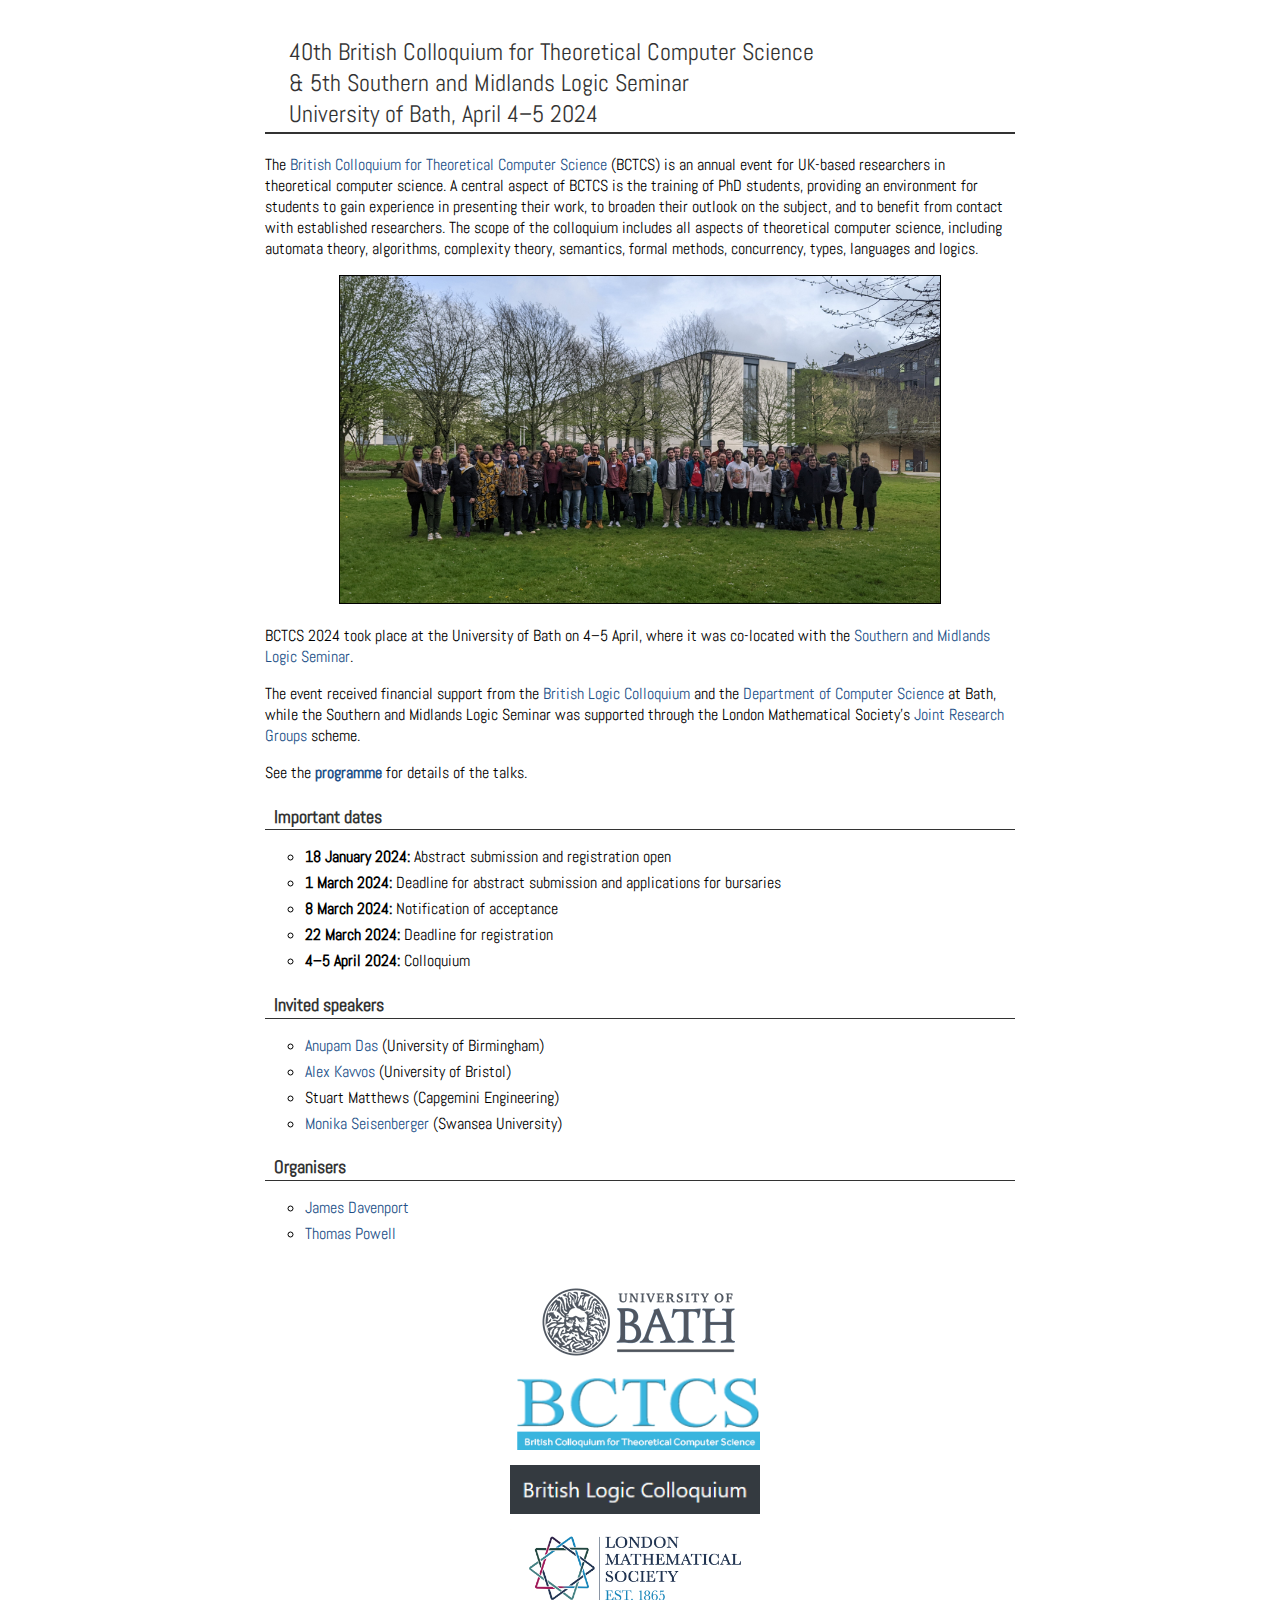
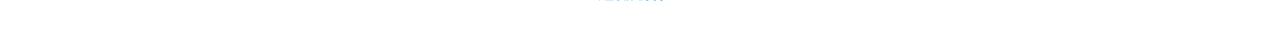
<file: index.html>
<!DOCTYPE html>
<html lang="en">
<head>

<title>
BCTCS 2024
</title>

<link href="style.css" rel="stylesheet" type="text/css">
<link href='https://fonts.googleapis.com/css?family=Abel' rel='stylesheet'>

</head>

<body>

<div id="contents">

<h1>
40th British Colloquium for Theoretical Computer Science<br> & 5th Southern and Midlands Logic Seminar<br> University of Bath, April 4&ndash;5 2024
</h1>

  <p>
The <a href="https://www.bctcs.ac.uk/">British Colloquium for Theoretical Computer Science</a> (BCTCS) is an annual event for UK-based researchers in theoretical computer science. A central aspect of BCTCS is the training of PhD students, providing an environment for students to gain experience in presenting their work, to broaden their outlook on the subject, and to benefit from contact with established researchers. The scope of the colloquium includes all aspects of theoretical computer science, including automata theory, algorithms, complexity theory, semantics, formal methods, concurrency, types, languages and logics.
  </p>

<div style="text-align: center;">
<img float:middle; margin: 0 10px 10px 0;" width="600" height="auto" src="groupphoto.jpg" border=1 class="center" />
</div> 

  <p>
BCTCS 2024 took place at the University of Bath on 4&ndash;5 April, where it was co-located with the <a href="https://t-powell.github.io/southern_logic_seminar/sls.html">Southern and Midlands Logic Seminar</a>.
 </p>

<p>
The event received financial support from the <a href="https://www.blc-logic.org/">British Logic Colloquium</a> and the <a href="https://www.bath.ac.uk/departments/department-of-computer-science/">Department of Computer Science</a> at Bath, while the Southern and Midlands Logic Seminar was supported through the London Mathematical Society's <a href="https://www.lms.ac.uk/grants/joint-research-groups-uk-scheme-3">Joint Research Groups</a> scheme.
 </p>

<p>See the <b><a href="programme.html">programme</a></b> for details of the talks.
</p>

<h2>
Important dates
</h2>

<ul class="lists"> 

	<li><b>18 January 2024:</b> Abstract submission and registration open</li>

	<li><b>1 March 2024:</b> Deadline for abstract submission and applications for bursaries</li>

	<li><b>8 March 2024:</b> Notification of acceptance</li>
	
	<li><b>22 March 2024:</b> Deadline for registration</li>

	<li><b>4&ndash;5 April 2024:</b> Colloquium

</ul>

<h2>
Invited speakers
</h2>

<ul class="lists"> 

  <li><a href="https://www.anupamdas.com/">Anupam Das</a> (University of Birmingham)</li>

  <li><a href="https://seis.bristol.ac.uk/~tz20861/">Alex Kavvos</a> (University of Bristol)</li>

 <li><a href=""></a>Stuart Matthews (Capgemini Engineering)</li>

 <li><a href="https://www.swansea.ac.uk/staff/m.seisenberger/">Monika Seisenberger</a> (Swansea University)</li> 


  </ul> 


<h2>
Organisers
</h2>

  <ul class="lists"> 

  <li><a href="mailto:masjhd@bath.ac.uk">James Davenport</a></li>

  <li><a href="mailto:trjp20@bath.ac.uk">Thomas Powell</a></li>


  </ul>


<br>



<div style="text-align: center;">
<img style="float:middle; margin: 0 10px 10px 0;" width="200" height="auto" src="bath.png" class="center" />
</div> 

<div style="text-align: center;">
<img style="float:middle; margin: 0 10px 10px 0;" width="250" height="auto" src="bctcs-logo.png" class="center" />
</div> 

<div style="text-align: center;">
<img style="float:middle; margin: 0 10px 10px 0;" width="250" height="auto" src="blc.png" class="center" />
</div> 

<div style="text-align: center;">
<img style="float:middle; margin: 0 10px 10px 0;" width="250" height="auto" src="lms.png" class="center" />
</div> 

  

</div>
</body>
</file>
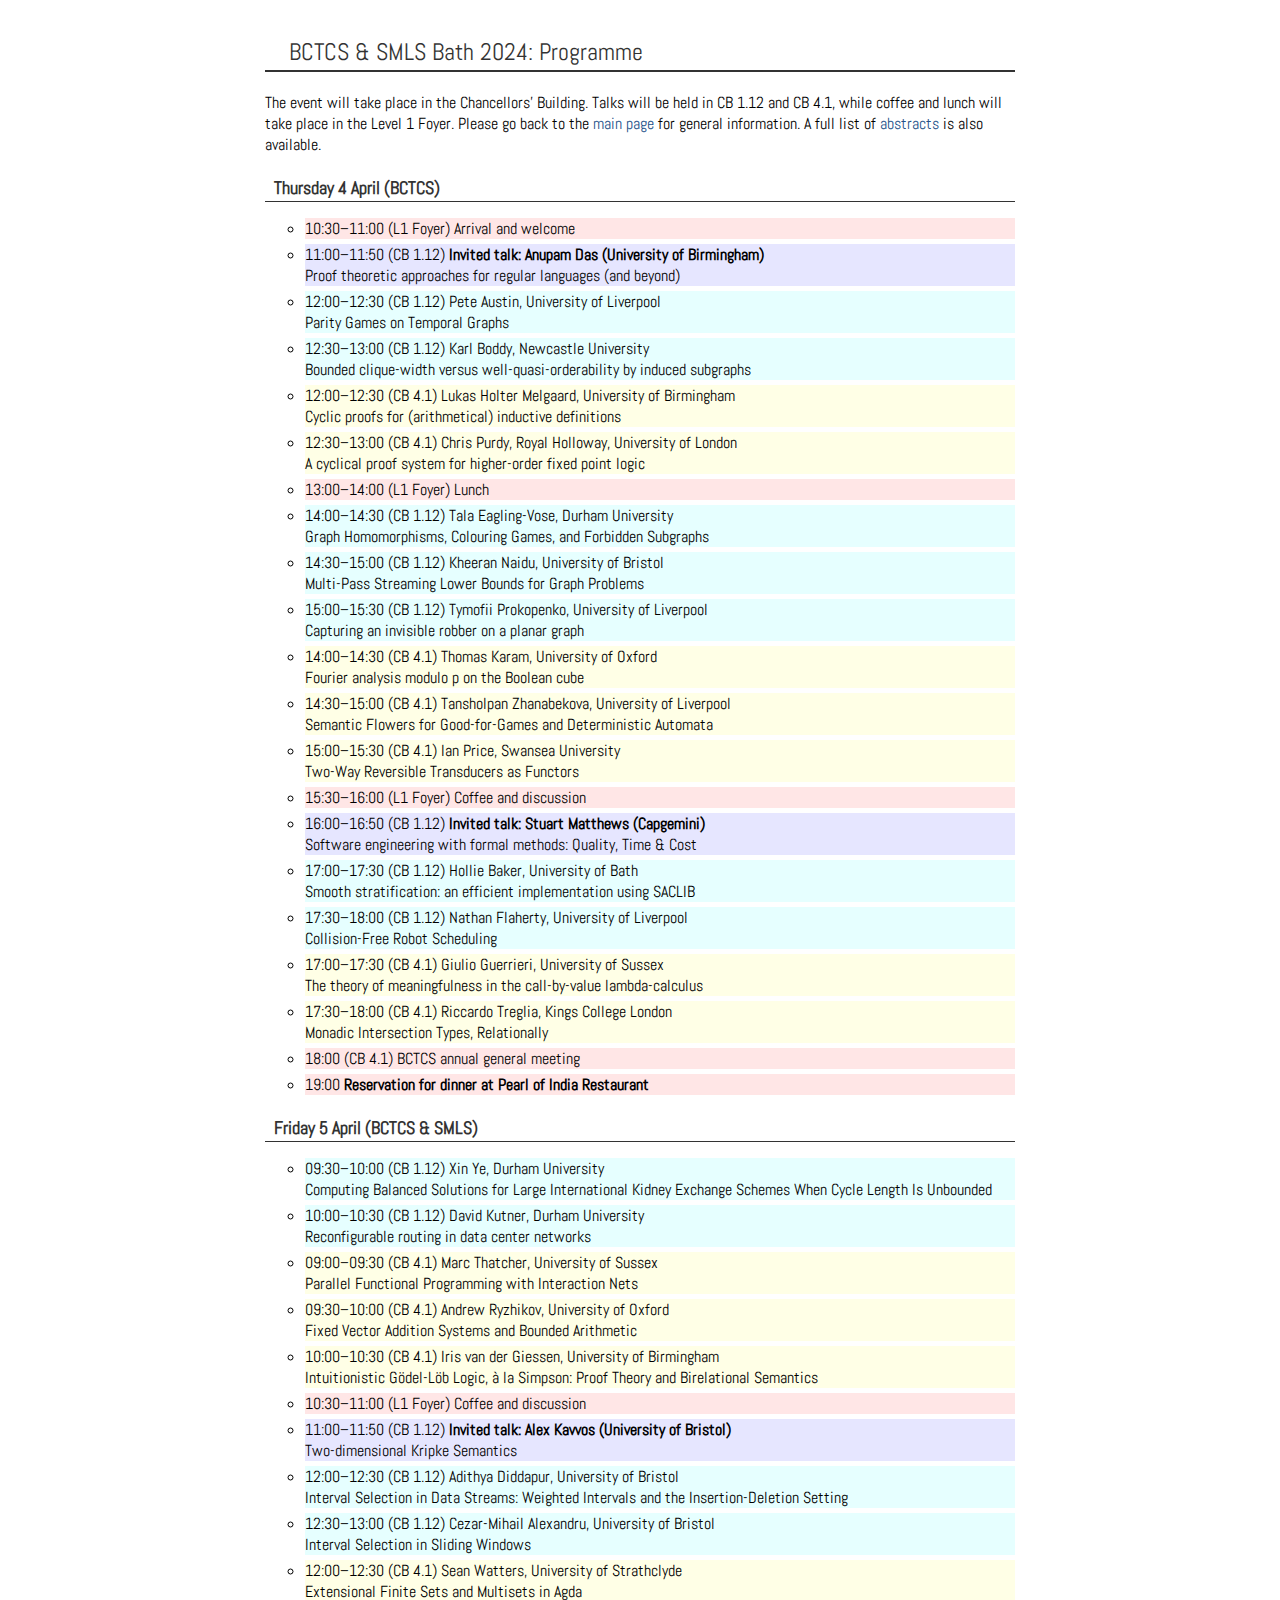
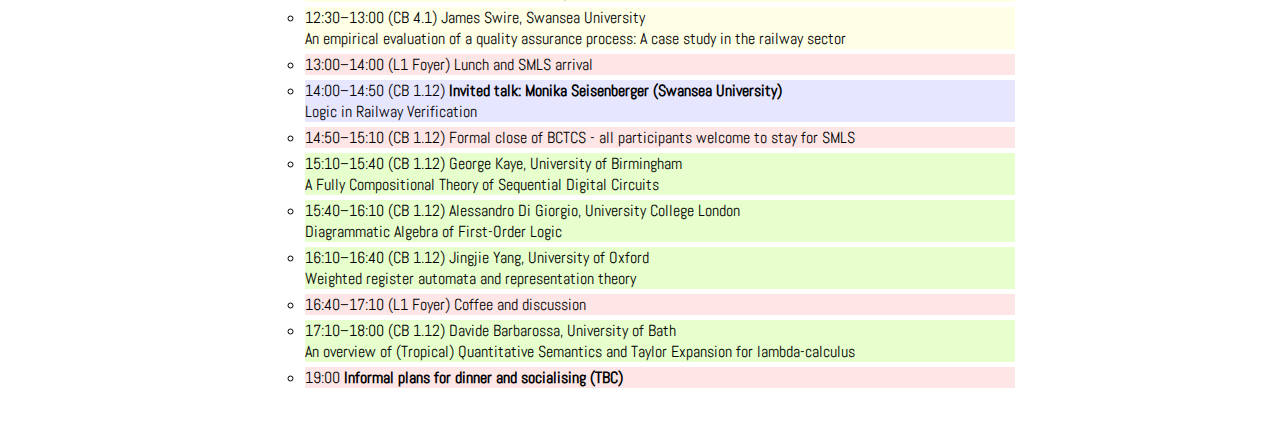
<file: programme.html>
<!DOCTYPE html>
<html lang="en">
<head>

<title>
BCTCS & SMLS 2024 programme
</title>

<link href="style.css" rel="stylesheet" type="text/css">
<link href='https://fonts.googleapis.com/css?family=Abel' rel='stylesheet'>

</head>

<body>

<div id="contents">

<h1>
BCTCS & SMLS Bath 2024: Programme
</h1>

<p>
The event will take place in the Chancellors' Building. Talks will be held in CB 1.12 and CB 4.1, while coffee and
lunch will take place in the Level 1 Foyer. Please go back to the <a href="index.html">main page</a> for general
information.
A full list of <a href="talks.html">abstracts</a> is also available.
</p>

<h2>
Thursday 4 April (BCTCS)
</h2>

<ul class="lists"> 

	<li style="background-color:#ffe6e6">
	10:30&ndash;11:00 (L1 Foyer) Arrival and welcome 
	</li>


	<li style="background-color:#e6e6ff">
	11:00&ndash;11:50 (CB 1.12) <b>Invited talk: Anupam Das (University of Birmingham)</b> <br> 
	Proof theoretic approaches for regular languages (and beyond)
	</li>

	<li style="background-color:#e6ffff">
	12:00&ndash;12:30 (CB 1.12) Pete Austin, University of Liverpool <br>
	Parity Games on Temporal Graphs
	</li>

	<li style="background-color:#e6ffff">
	12:30&ndash;13:00 (CB 1.12) Karl Boddy, Newcastle University <br>
	Bounded clique-width versus well-quasi-orderability by induced subgraphs
	</li>

	<li style="background-color:#ffffe6">
	12:00&ndash;12:30 (CB 4.1) Lukas Holter Melgaard, University of Birmingham <br>
	Cyclic proofs for (arithmetical) inductive definitions
	</li>

	<li style="background-color:#ffffe6">
	12:30&ndash;13:00 (CB 4.1) Chris Purdy, Royal Holloway, University of London <br>
	A cyclical proof system for higher-order fixed point logic
	</li>

	<li style="background-color:#ffe6e6">
	13:00&ndash;14:00 (L1 Foyer) Lunch 
	</li>

	<li style="background-color:#e6ffff">
	14:00&ndash;14:30 (CB 1.12) Tala Eagling-Vose, Durham University <br>
	Graph Homomorphisms, Colouring Games, and Forbidden Subgraphs
	</li>

	<li style="background-color:#e6ffff">
	14:30&ndash;15:00 (CB 1.12) Kheeran Naidu, University of Bristol <br>
	Multi-Pass Streaming Lower Bounds for Graph Problems
	</li>

	<li style="background-color:#e6ffff">
	15:00&ndash;15:30 (CB 1.12) Tymofii Prokopenko, University of Liverpool <br>
	Capturing an invisible robber on a planar graph
	</li>

	<li style="background-color:#ffffe6">
	14:00&ndash;14:30 (CB 4.1) Thomas Karam, University of Oxford <br>
	Fourier analysis modulo p on the Boolean cube
	</li>

	<li style="background-color:#ffffe6">
	14:30&ndash;15:00 (CB 4.1) Tansholpan Zhanabekova, University of Liverpool <br>
	Semantic Flowers for Good-for-Games and Deterministic Automata
	</li>

	<li style="background-color:#ffffe6">
	15:00&ndash;15:30 (CB 4.1) Ian Price, Swansea University <br>
	Two-Way Reversible Transducers as Functors
	</li>

	<li style="background-color:#ffe6e6">
	15:30&ndash;16:00 (L1 Foyer) Coffee and discussion
	</li>

	<li style="background-color:#e6e6ff">
	16:00&ndash;16:50 (CB 1.12) <b>Invited talk: Stuart Matthews (Capgemini)</b> <br> 
	Software engineering with formal methods: Quality, Time & Cost
	</li>

	<li style="background-color:#e6ffff">
	17:00&ndash;17:30 (CB 1.12) Hollie Baker, University of Bath <br>
	Smooth stratification: an efficient implementation using SACLIB
	</li>

	<li style="background-color:#e6ffff">
	17:30&ndash;18:00 (CB 1.12) Nathan Flaherty, University of Liverpool <br>
	Collision-Free Robot Scheduling
	</li>


	<li style="background-color:#ffffe6">
	17:00&ndash;17:30 (CB 4.1) Giulio Guerrieri, University of Sussex <br>
	The theory of meaningfulness in the call-by-value lambda-calculus	
	</li>

	<li style="background-color:#ffffe6">
	17:30&ndash;18:00 (CB 4.1) Riccardo Treglia, Kings College London <br>
	Monadic Intersection Types, Relationally
	</li>

	<li style="background-color:#ffe6e6">
	18:00 (CB 4.1) BCTCS annual general meeting
	</li>

	<li style="background-color:#ffe6e6">
	19:00 <b>Reservation for dinner at Pearl of India Restaurant</b>
	</li>

</ul>

<h2>
Friday 5 April (BCTCS & SMLS)
</h2>

<ul class="lists"> 


	<li style="background-color:#e6ffff">
	09:30&ndash;10:00 (CB 1.12) Xin Ye, Durham University <br>
	Computing Balanced Solutions for Large International Kidney Exchange Schemes When Cycle Length Is Unbounded
	</li>

	<li style="background-color:#e6ffff">
	10:00&ndash;10:30 (CB 1.12) David Kutner, Durham University <br>
	Reconfigurable routing in data center networks
	</li>


	<li style="background-color:#ffffe6">
	09:00&ndash;09:30 (CB 4.1) Marc Thatcher, University of Sussex <br>
	Parallel Functional Programming with Interaction Nets

	</li>

	<li style="background-color:#ffffe6">
	09:30&ndash;10:00 (CB 4.1) Andrew Ryzhikov, University of Oxford <br>
	Fixed Vector Addition Systems and Bounded Arithmetic
	</li>

	<li style="background-color:#ffffe6">
	10:00&ndash;10:30 (CB 4.1) Iris van der Giessen, University of Birmingham <br>
	Intuitionistic Gödel-Löb Logic, à la Simpson: Proof Theory and Birelational Semantics
	</li>

	<li style="background-color:#ffe6e6">
	10:30&ndash;11:00 (L1 Foyer) Coffee and discussion
	</li>

	<li style="background-color:#e6e6ff">
	11:00&ndash;11:50 (CB 1.12) <b>Invited talk: Alex Kavvos (University of Bristol)</b> <br> 
	Two-dimensional Kripke Semantics
	</li>


	<li style="background-color:#e6ffff">
	12:00&ndash;12:30 (CB 1.12) Adithya Diddapur, University of Bristol <br>
	Interval Selection in Data Streams: Weighted Intervals and the Insertion-Deletion Setting
	</li>

	<li style="background-color:#e6ffff">
	12:30&ndash;13:00 (CB 1.12) Cezar-Mihail Alexandru, University of Bristol <br>
	Interval Selection in Sliding Windows
	</li>

	<li style="background-color:#ffffe6">
	12:00&ndash;12:30 (CB 4.1) Sean Watters, University of Strathclyde <br>
	Extensional Finite Sets and Multisets in Agda
	</li>

	<li style="background-color:#ffffe6">
	12:30&ndash;13:00 (CB 4.1) James Swire, Swansea University <br>
	An empirical evaluation of a quality assurance process: A case study in the railway sector
	</li>

	<li style="background-color:#ffe6e6">
	13:00&ndash;14:00 (L1 Foyer) Lunch and SMLS arrival
	</li>

	<li style="background-color:#e6e6ff">
	14:00&ndash;14:50 (CB 1.12) <b>Invited talk: Monika Seisenberger (Swansea University)</b> <br> 
	Logic in Railway Verification
	</li>

	<li style="background-color:#ffe6e6">
	14:50&ndash;15:10 (CB 1.12) Formal close of BCTCS - all participants welcome to stay for SMLS
	</li>

	<li style="background-color:#e6ffcc">
	15:10&ndash;15:40 (CB 1.12) George Kaye, University of Birmingham <br>
	A Fully Compositional Theory of Sequential Digital Circuits
	</li>

	<li style="background-color:#e6ffcc">
	15:40&ndash;16:10 (CB 1.12) Alessandro Di Giorgio, University College London <br>
	Diagrammatic Algebra of First-Order Logic
	</li>

	<li style="background-color:#e6ffcc">
	16:10&ndash;16:40 (CB 1.12) Jingjie Yang, University of Oxford<br>
	Weighted register automata and representation theory
	</li>

	<li style="background-color:#ffe6e6">
	16:40&ndash;17:10 (L1 Foyer) Coffee and discussion
	</li>

	<li style="background-color:#e6ffcc">
	17:10&ndash;18:00 (CB 1.12) Davide Barbarossa, University of Bath<br>
	An overview of (Tropical) Quantitative Semantics and Taylor Expansion for lambda-calculus
	</li>

	<li style="background-color:#ffe6e6">
	19:00 <b>Informal plans for dinner and socialising (TBC)</b>
	</li>


</ul>

</body>
</file>
<file: style.css>
html, body, div, p, li {
    font-family: Abel, sans-serif;
    font-size: 16px;
    font-weight: 400;
}

#contents {
    background: none repeat scroll 0 0 #FFFFFF;
    margin: 0 auto;
    padding: 10px 20px;
    width: 750px;
    opacity: 1;
}

ul.menu {
    list-style-type: none;
    margin: 0 auto;
    padding: 0.2em 1em 0.1em;
}

ul.menu li{
    display: inline;
    font-weight: normal;
    float: right;
    text-align: center;
    padding: 0px 0px 0px 0px;
    font-size: 20px;
    opacity: 0.8;
}

ul.menu li + li::before {
    content: "\26AC";
    float: right;
    padding: 0px 10px;
    color: #225088;
}

a.current {
    font-weight: bold;
}

span.journalbold {
    font-weight: bold;
    opacity: 0.8;
}

span.journal {

}

span.pos {

}

span.sub {
    padding-left: 148px;
}


a.doi {
    color: #d16b2c;
}

h1 {
    background-color: transparent;
    border-bottom: 2px solid black;
    clear: both;
    font-size: 24px;
    font-weight: normal;
    margin: 10pt 0 15pt;
    padding: 0.2em 1em 0.1em;
    opacity: 0.8;
}

h2 {
    border-bottom: 1px solid black;
    clear: both;
    font-size: 18px;
    margin: 0;
    padding: 0.3em 0.5em 0.1em;
    opacity: 0.8;
}

ul.lists li {
    list-style-type: circle;
    margin-bottom: 5px;
    margin-top: 5px;
}


ol.lists li {
    margin-bottom: 5px;
    margin-top: 5px;
}

:link, *:visited, .clickable {
    background: none repeat scroll 0 0 transparent;
    color: #225088;
    text-decoration: none;
}
:link:hover, *:visited:hover, .clickable:hover {
    text-decoration: underline;
}
</file>
